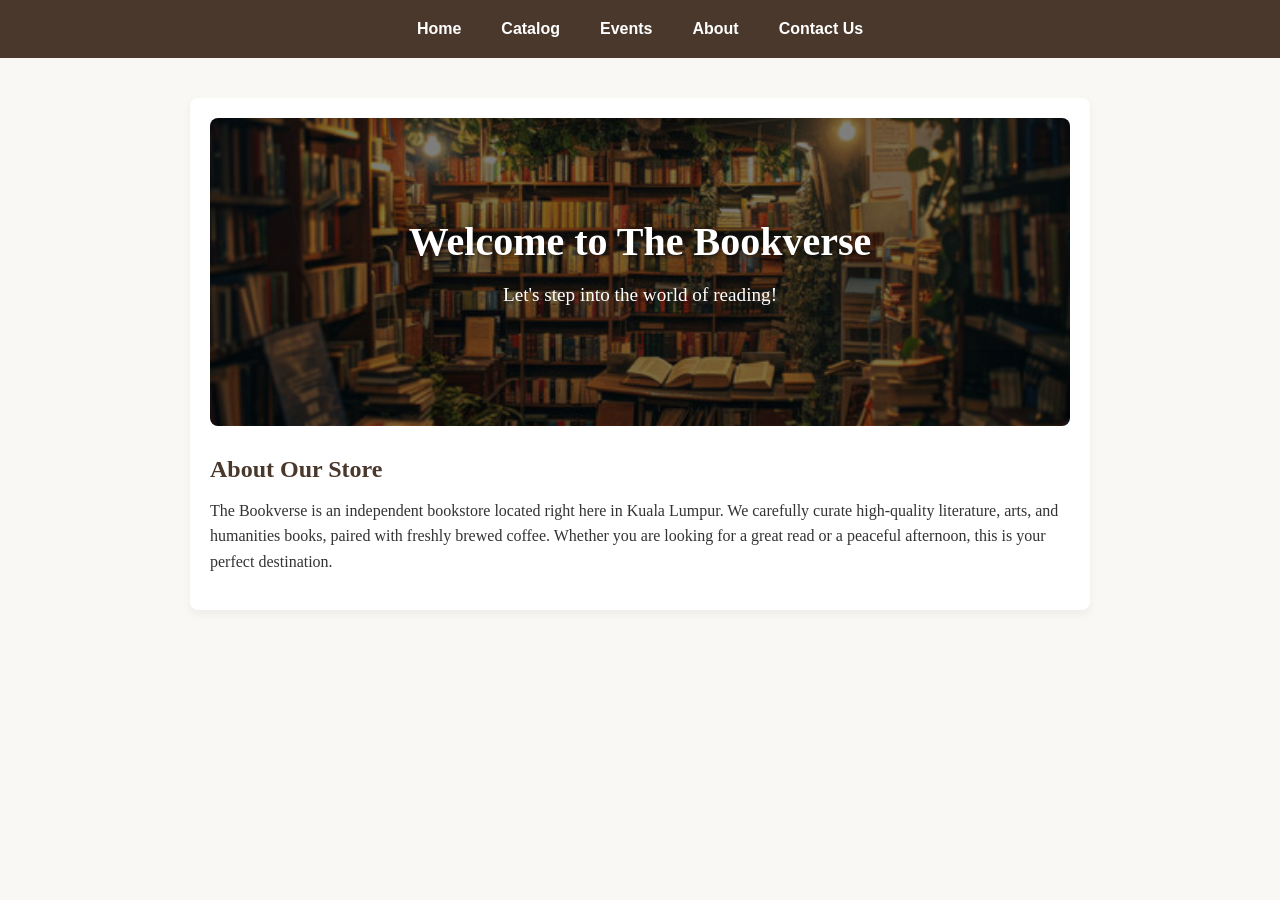
<file: index.html>
<!DOCTYPE html>
<html lang="en">
<head>
    <meta charset="UTF-8">
    <title>The Bookverse | Home</title>
    <link rel="stylesheet" href="style.css">
    
    <style>
        .hero-banner {
            background-image: linear-gradient(rgba(0, 0, 0, 0.5), rgba(0, 0, 0, 0.5)), url('images/home.jpg');
            background-size: cover;
            background-position: center;
            color: #ffffff;
            text-align: center;
            padding: 100px 20px;
            border-radius: 8px;
            margin-bottom: 30px;
        }
        
        .hero-banner h1 { 
            color: #ffffff;
            font-size: 2.5em; 
            text-shadow: 2px 2px 4px rgba(0,0,0,0.5);
        }
        
        .hero-banner p {
            font-size: 1.2em;
        }
    </style>
</head>
<body>
    <header>
        <nav>
            <ul>
                <li><a href="index.html">Home</a></li>
                <li><a href="catalog.html">Catalog</a></li>
                <li><a href="events.html">Events</a></li>
                <li><a href="about.html">About</a></li>
                <li><a href="contact.html">Contact Us</a></li>
            </ul>
        </nav>
    </header>

    <main>
        <div class="hero-banner">
            <h1>Welcome to The Bookverse</h1>
            <p>Let's step into the world of reading!</p>
        </div>

        <h2>About Our Store</h2>
        <p>The Bookverse is an independent bookstore located right here in Kuala Lumpur. We carefully curate high-quality literature, arts, and humanities books, paired with freshly brewed coffee. Whether you are looking for a great read or a peaceful afternoon, this is your perfect destination.</p>
        
        </main>
</body>
</html>
</file>
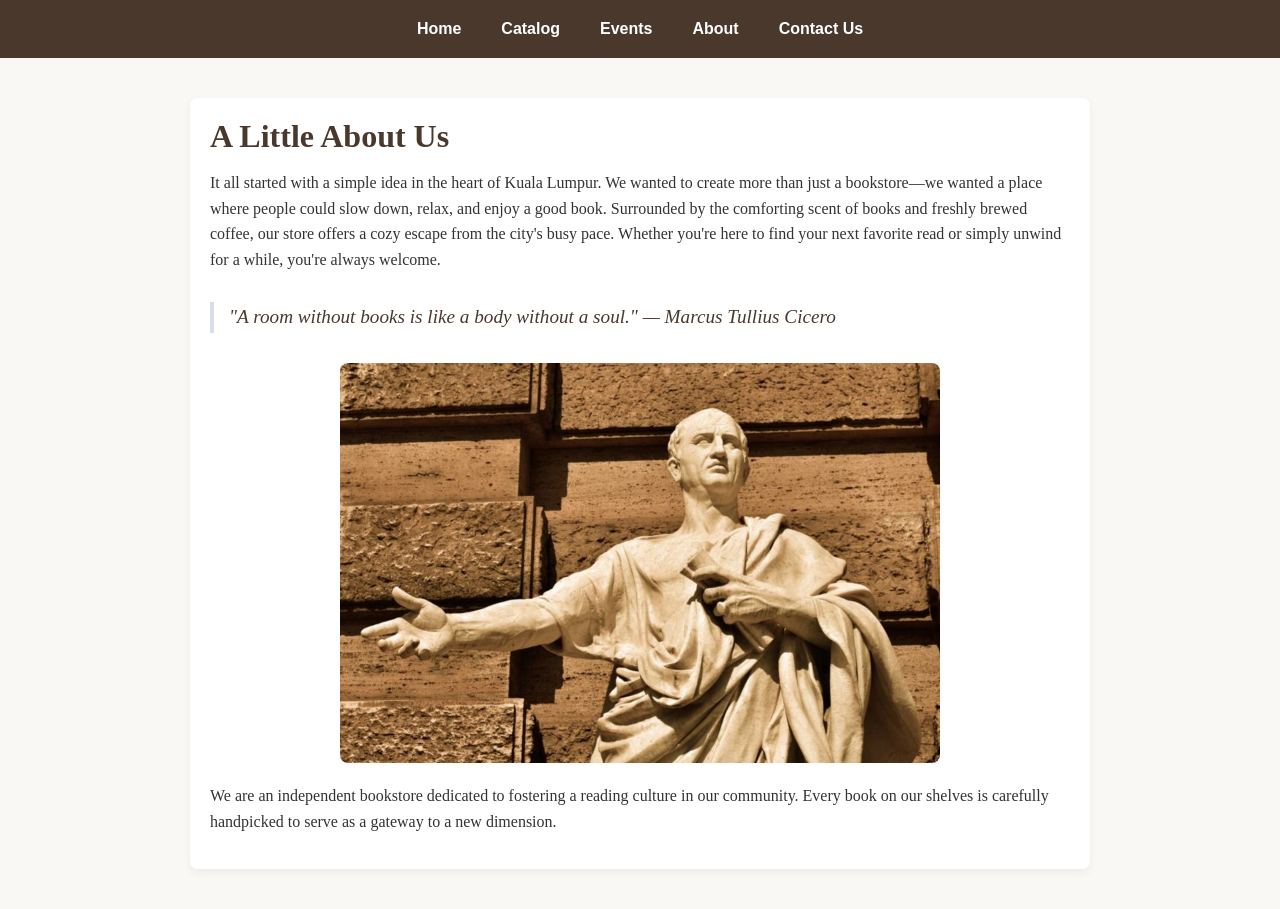
<file: about.html>
<!DOCTYPE html>
<html lang="en">
<head>
    <meta charset="UTF-8">
    <title>The Bookverse | About</title>
    <link rel="stylesheet" href="style.css">
</head>
<body>
    <header>
        <nav>
            <ul>
                <li><a href="index.html">Home</a></li>
                <li><a href="catalog.html">Catalog</a></li>
                <li><a href="events.html">Events</a></li>
                <li><a href="about.html">About</a></li>
                <li><a href="contact.html">Contact Us</a></li>
            </ul>
        </nav>
    </header>

    <main>
        <h1>A Little About Us</h1>
        <p>It all started with a simple idea in the heart of Kuala Lumpur. We wanted to create more than just a bookstore—we wanted a place where people could slow down, relax, and enjoy a good book. Surrounded by the comforting scent of books and freshly brewed coffee, our store offers a cozy escape from the city's busy pace. Whether you're here to find your next favorite read or simply unwind for a while, you're always welcome.</p>

        <p style="color: #4a382d; font-size: 1.2em; font-style: italic; border-left: 4px solid #d7deeb; padding-left: 15px; margin: 30px 0;">
            "A room without books is like a body without a soul." — Marcus Tullius Cicero
        </p>

        <img src="images/about.jpg" alt="Statue of Marcus Tullius Cicero" style="width: 100%; max-width: 600px; display: block; margin: 20px auto; border-radius: 8px;">

        <p>We are an independent bookstore dedicated to fostering a reading culture in our community. Every book on our shelves is carefully handpicked to serve as a gateway to a new dimension.</p>
    </main>
</body>
</html>
</file>
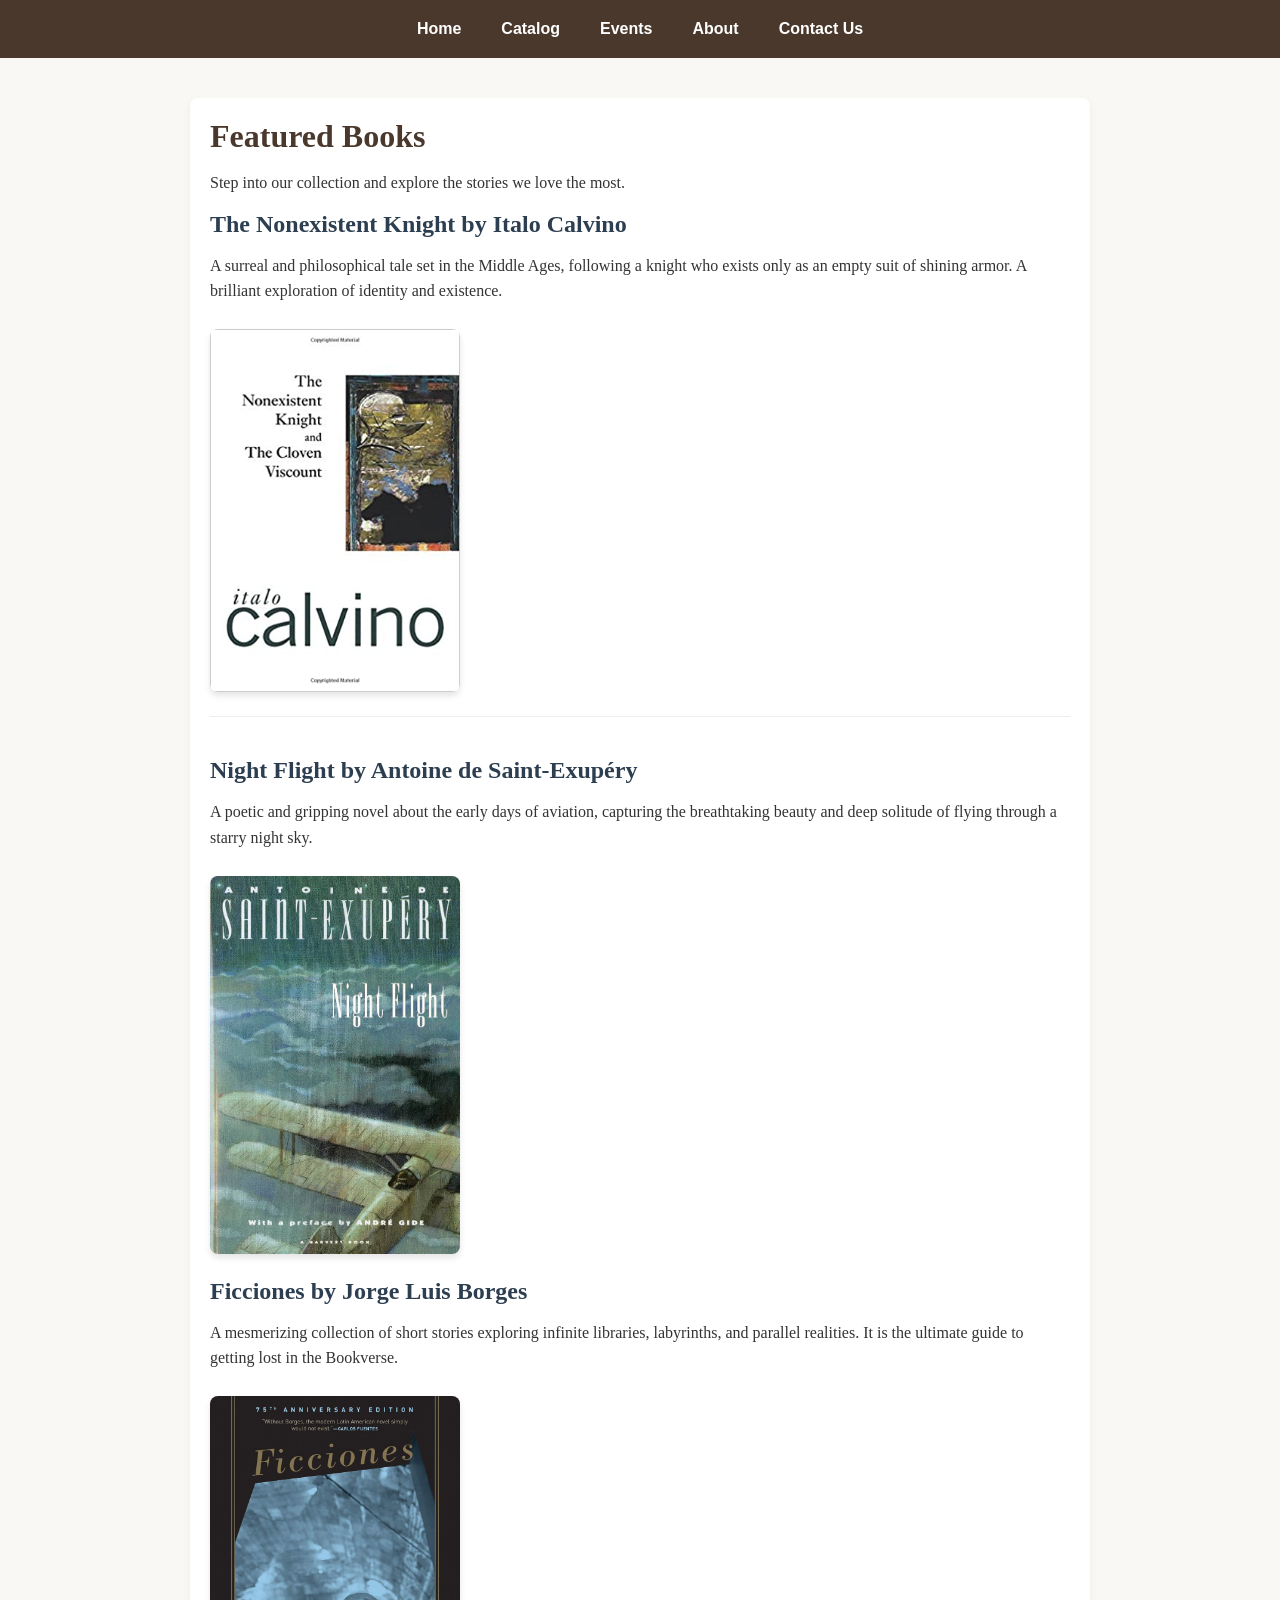
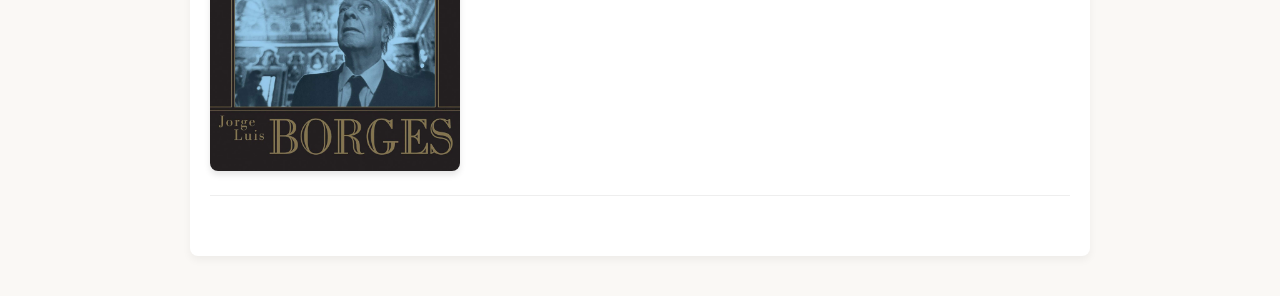
<file: catalog.html>
<!DOCTYPE html>
<html lang="en">
<head>
    <meta charset="UTF-8">
    <title>The Bookverse | Catalog</title>
    <link rel="stylesheet" href="style.css">
</head>
<body>
    <header>
        <nav>
            <ul>
                <li><a href="index.html">Home</a></li>
                <li><a href="catalog.html">Catalog</a></li>
                <li><a href="events.html">Events</a></li>
                <li><a href="about.html">About</a></li>
                <li><a href="contact.html">Contact Us</a></li>
            </ul>
        </nav>
    </header>

    <main>
        <h1>Featured Books</h1>
        <p>Step into our collection and explore the stories we love the most.</p>

        <ul style="list-style: none; padding: 0;">
                      
            <li style="margin-bottom: 40px; padding-bottom: 20px; border-bottom: 1px solid #eee;">
                <h2 style="color: #2c3e50;">The Nonexistent Knight by Italo Calvino</h2>
                <p>A surreal and philosophical tale set in the Middle Ages, following a knight who exists only as an empty suit of shining armor. A brilliant exploration of identity and existence.</p>
                <!-- Armor/Castle themed image -->
                <img src="images/book1.jpg" alt="The Nonexistent Knight Book Cover" style="width: 250px; border-radius: 8px; margin-top: 10px; box-shadow: 0 4px 6px rgba(0,0,0,0.1);">
            </li>

            <li style="margin-bottom: 20px;">
                <h2 style="color: #2c3e50;">Night Flight by Antoine de Saint-Exupéry</h2>
                <p>A poetic and gripping novel about the early days of aviation, capturing the breathtaking beauty and deep solitude of flying through a starry night sky.</p>
                <!-- Night Sky themed image -->
                <img src="images/book2.jpg" alt="Night Flight Book Cover" style="width: 250px; border-radius: 8px; margin-top: 10px; box-shadow: 0 4px 6px rgba(0,0,0,0.1);">
            </li>

            <li style="margin-bottom: 40px; padding-bottom: 20px; border-bottom: 1px solid #eee;">
                <h2 style="color: #2c3e50;">Ficciones by Jorge Luis Borges</h2>
                <p>A mesmerizing collection of short stories exploring infinite libraries, labyrinths, and parallel realities. It is the ultimate guide to getting lost in the Bookverse.</p>
                <!-- Library/Labyrinth themed image -->
                <img src="images/book3.jpg" alt="Ficciones Book Cover" style="width: 250px; border-radius: 8px; margin-top: 10px; box-shadow: 0 4px 6px rgba(0,0,0,0.1);">
            </li>

        </ul>
    </main>
</body>
</html>
</file>
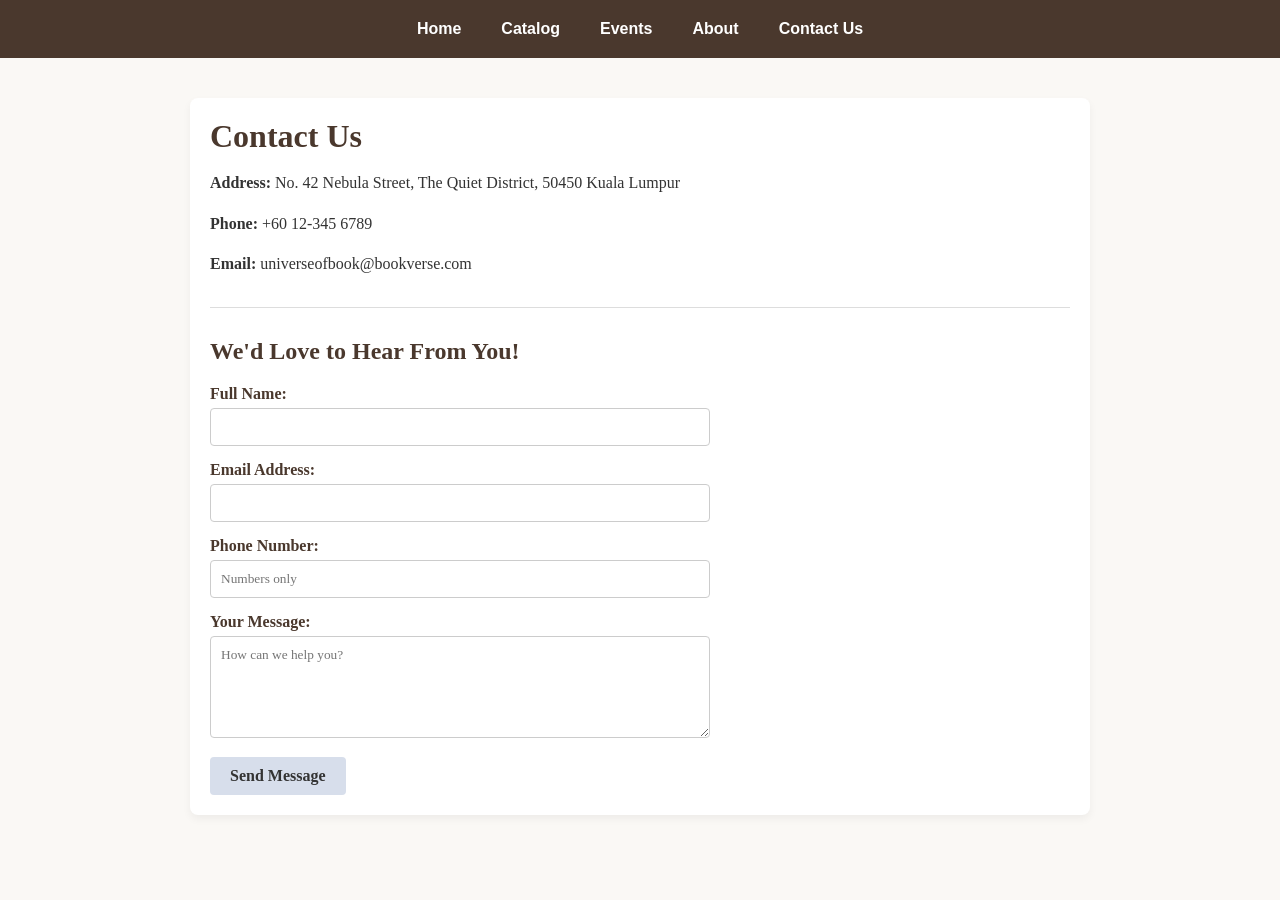
<file: contact.html>
<!DOCTYPE html>
<html lang="en">
<head>
    <meta charset="UTF-8">
    <title>The Bookverse | Contact</title>
    <link rel="stylesheet" href="style.css">
</head>
<body>
    <header>
        <nav>
            <ul>
                <li><a href="index.html">Home</a></li>
                <li><a href="catalog.html">Catalog</a></li>
                <li><a href="events.html">Events</a></li>
                <li><a href="about.html">About</a></li>
                <li><a href="contact.html">Contact Us</a></li>
            </ul>
        </nav>
    </header>

    <main>
        <h1>Contact Us</h1>
        
        <p><strong>Address:</strong> No. 42 Nebula Street, The Quiet District, 50450 Kuala Lumpur</p>
        <p><strong>Phone:</strong> +60 12-345 6789</p>
        <p><strong>Email:</strong> universeofbook@bookverse.com</p>

        <hr style="margin: 30px 0; border: 0; border-top: 1px solid #ddd;">

        <h2>We'd Love to Hear From You!</h2>
        
        <form class="contact-form" action="#" method="POST">
            
            <div class="form-group">
                <label for="name">Full Name:</label>
                <input type="text" id="name" name="name" required>
            </div>
            
            <div class="form-group">
                <label for="email">Email Address:</label>
                <input type="email" id="email" name="email" required>
            </div>

            <div class="form-group">
                <label for="phone">Phone Number:</label>
                <input type="tel" id="phone" name="phone" pattern="[0-9]+" minlength="9" required placeholder="Numbers only">
            </div>

            <div class="form-group">
                <label for="message">Your Message:</label>
                <textarea id="message" name="message" rows="5" required placeholder="How can we help you?"></textarea>
            </div>

            <button type="submit">Send Message</button>
        </form>
    </main>
</body>
</html>
</file>
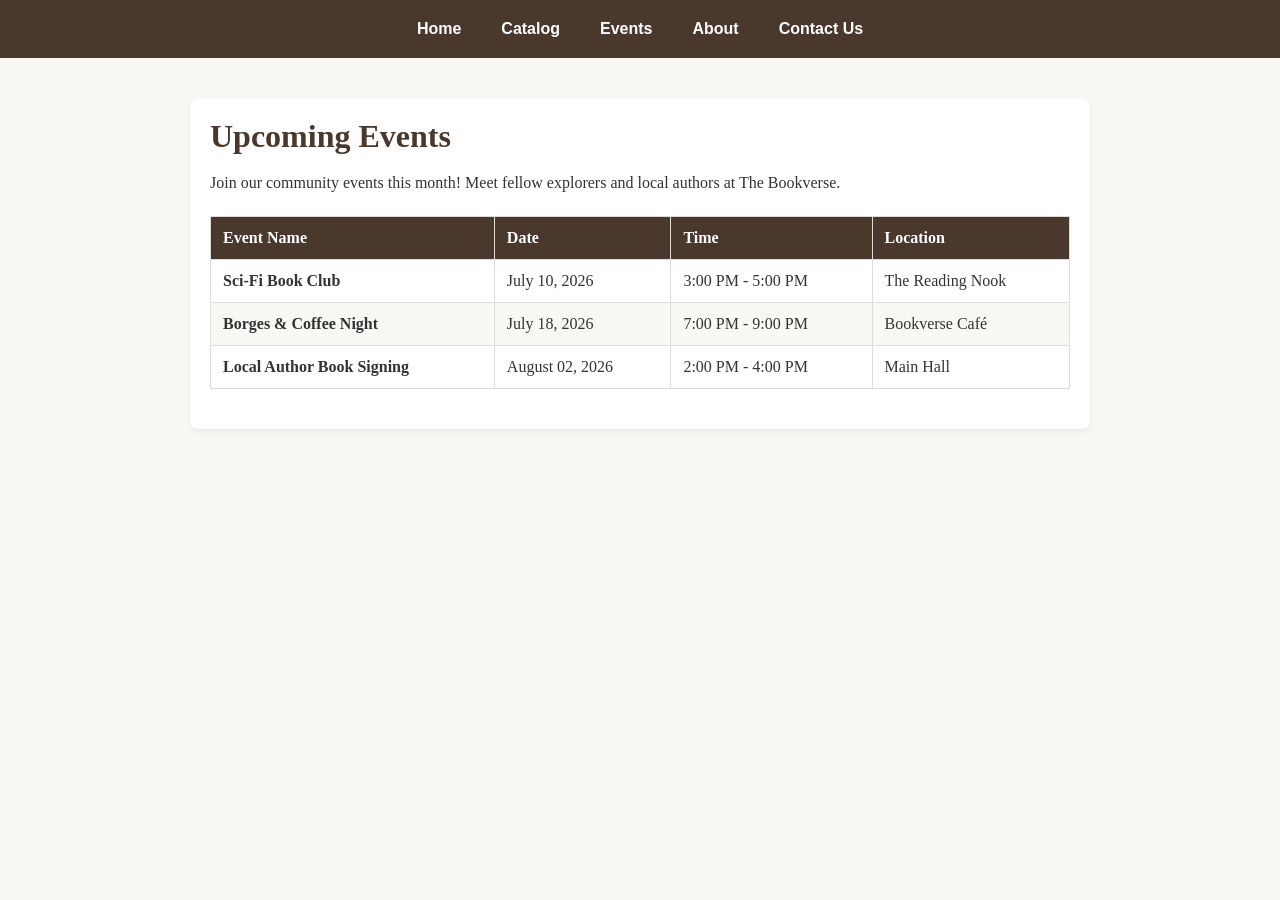
<file: events.html>
<!DOCTYPE html>
<html lang="en">
<head>
    <meta charset="UTF-8">
    <title>The Bookverse | Events</title>
    <link rel="stylesheet" href="style.css">
</head>
<body>
    <header>
        <nav>
            <ul>
                <li><a href="index.html">Home</a></li>
                <li><a href="catalog.html">Catalog</a></li>
                <li><a href="events.html">Events</a></li>
                <li><a href="about.html">About</a></li>
                <li><a href="contact.html">Contact Us</a></li>
            </ul>
        </nav>
    </header>

    <main>
        <h1>Upcoming Events</h1>
        <p>Join our community events this month! Meet fellow explorers and local authors at The Bookverse.</p>

        <table>
            <thead>
                <tr>
                    <th>Event Name</th>
                    <th>Date</th>
                    <th>Time</th>
                    <th>Location</th>
                </tr>
            </thead>
            <tbody>
                <tr>
                    <td><strong>Sci-Fi Book Club</strong></td>
                    <td>July 10, 2026</td>
                    <td>3:00 PM - 5:00 PM</td>
                    <td>The Reading Nook</td>
                </tr>
                <tr>
                    <td><strong>Borges & Coffee Night</strong></td>
                    <td>July 18, 2026</td>
                    <td>7:00 PM - 9:00 PM</td>
                    <td>Bookverse Café</td>
                </tr>
                <tr>
                    <td><strong>Local Author Book Signing</strong></td>
                    <td>August 02, 2026</td>
                    <td>2:00 PM - 4:00 PM</td>
                    <td>Main Hall</td>
                </tr>
            </tbody>
        </table>
    </main>
</body>
</html>
</file>
<file: style.css>
* { margin: 0; padding: 0; box-sizing: border-box; font-family: 'Georgia', serif; }
body { background-color: #faf8f5; color: #333; }

header {
    background-color: #4a382d;
    padding: 20px;
}
nav ul {
    display: flex;
    justify-content: center;
    list-style: none;
    gap: 40px;
}
nav a { color: #ffffff; text-decoration: none; font-weight: bold; font-family: 'Arial', sans-serif;}
nav a:hover { color: #d7deeb; }

main { max-width: 900px; margin: 40px auto; padding: 20px; background: #fff; box-shadow: 0 4px 8px rgba(0,0,0,0.05); border-radius: 8px;}
h1, h2 { color: #4a382d; margin-bottom: 15px; } 
p { line-height: 1.6; margin-bottom: 15px; }

/* Style for Tables */
table {
    width: 100%;
    border-collapse: collapse; 
    margin-top: 20px;
    margin-bottom: 20px;
}
th, td {
    border: 1px solid #dddddd;
    padding: 12px;
    text-align: left;
}
th {
    background-color: #4a382d;
    color: #ffffff; 
}
tr:nth-child(even) {
    background-color: #faf8f5; 
}

/* Style for Contact Form */
.contact-form { max-width: 500px; margin-top: 20px; }
.form-group { margin-bottom: 15px; }
label { display: block; margin-bottom: 5px; font-weight: bold; color: #4a382d; }
input, textarea { width: 100%; padding: 10px; border: 1px solid #ccc; border-radius: 4px; font-family: inherit; }
button { background-color: #d7deeb; color: #333; padding: 10px 20px; border: none; border-radius: 4px; cursor: pointer; font-size: 1em; font-weight: bold; }
button:hover { background-color: #4a382d; color: #ffffff;}

/* Style for phone layout */
@media screen and (max-width: 600px) {
    header nav ul {
        display: flex;
        flex-wrap: wrap;
        justify-content: center;
        padding: 0;
    }
    header nav ul li {
        margin: 5px 10px;
    }
    .hero-banner {
        padding: 60px 10px;
    }
    .hero-banner h1 {
        font-size: 1.8em;
    }
}
</file>
